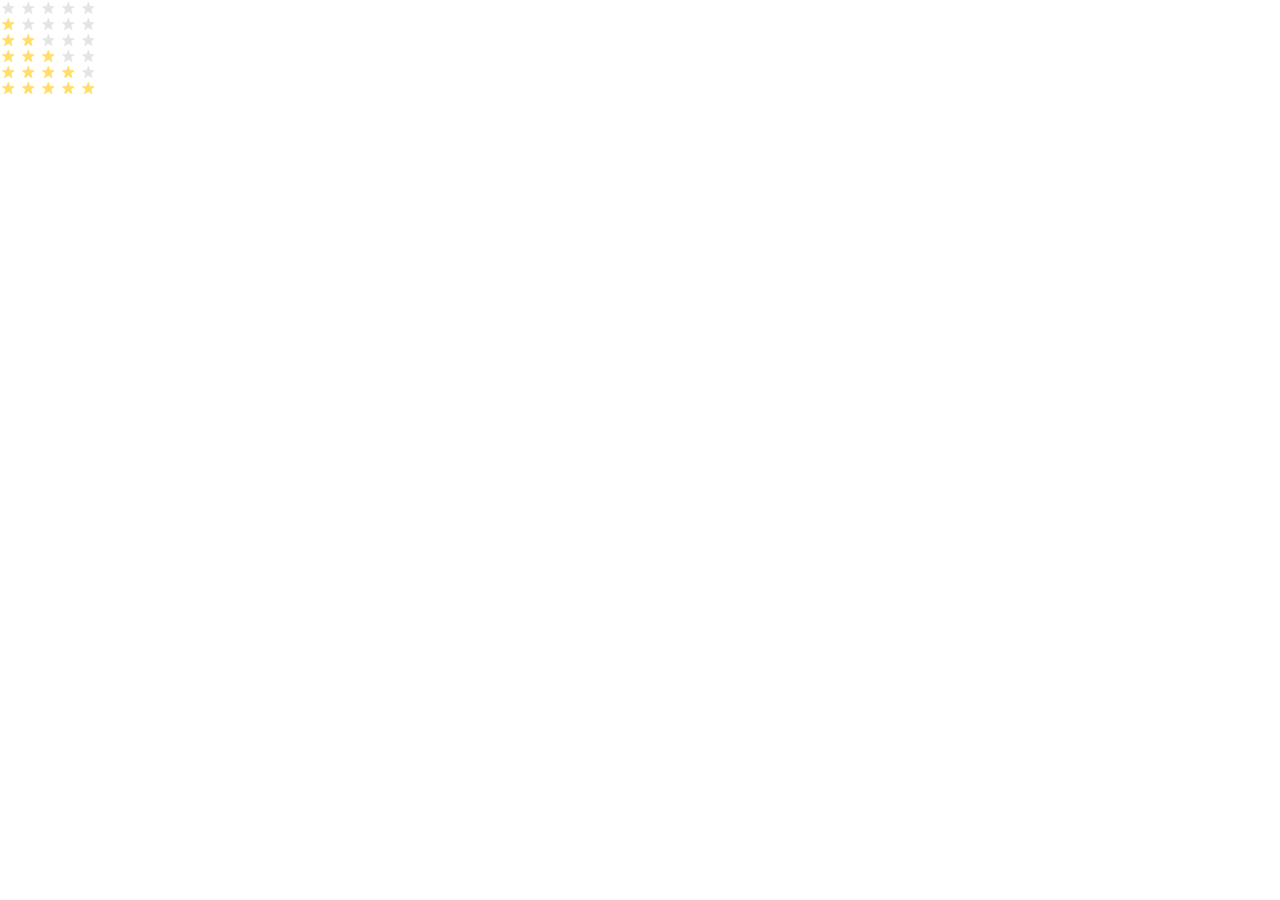
<file: index.html>
<!doctype html><html lang="en"><head><meta charset="utf-8"><meta name="viewport" content="width=device-width, user-scalable=no, initial-scale=1.0, maximum-scale=1.0, minimum-scale=1.0"><title>Stars</title><link rel="stylesheet" href="index.57572d5c.css"><link rel="stylesheet" href="index.031b8596.css"></head><body> <div class="stars stars--0"> <div class="stars__star"></div> <div class="stars__star"></div> <div class="stars__star"></div> <div class="stars__star"></div> <div class="stars__star"></div> </div> <div class="stars stars--1"> <div class="stars__star"></div> <div class="stars__star"></div> <div class="stars__star"></div> <div class="stars__star"></div> <div class="stars__star"></div> </div> <div class="stars stars--2"> <div class="stars__star"></div> <div class="stars__star"></div> <div class="stars__star"></div> <div class="stars__star"></div> <div class="stars__star"></div> </div> <div class="stars stars--3"> <div class="stars__star"></div> <div class="stars__star"></div> <div class="stars__star"></div> <div class="stars__star"></div> <div class="stars__star"></div> </div> <div class="stars stars--4"> <div class="stars__star"></div> <div class="stars__star"></div> <div class="stars__star"></div> <div class="stars__star"></div> <div class="stars__star"></div> </div> <div class="stars stars--5"> <div class="stars__star"></div> <div class="stars__star"></div> <div class="stars__star"></div> <div class="stars__star"></div> <div class="stars__star"></div> </div> </body></html>
</file>
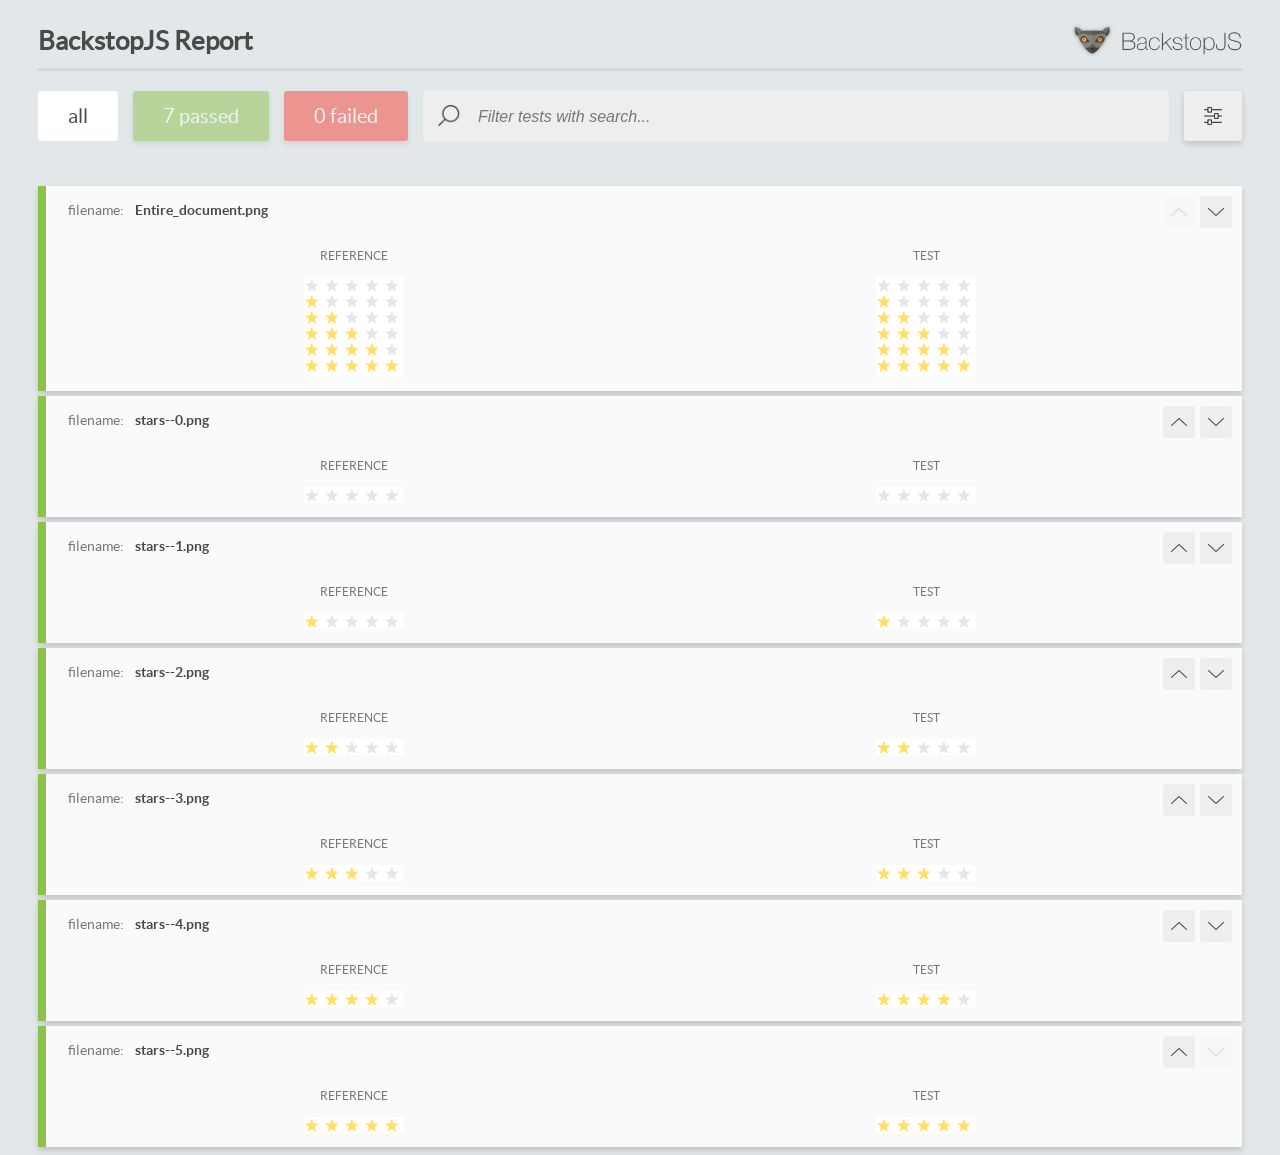
<file: report/html_report/index.html>
<!DOCTYPE html>
<html>
  <head>
    <meta charset="utf-8">
    <!-- Disable Cache -->
    <meta http-equiv="Cache-Control" content="no-cache, no-store, must-revalidate">
    <meta http-equiv="Pragma" content="no-cache">
    <meta http-equiv="Expires" content="0">

    <title>BackstopJS Report</title>

    <style>
      @font-face {
          font-family: 'latoregular';
          src: url('./assets/fonts/lato-regular-webfont.woff2') format('woff2'),
              url('./assets/fonts/lato-regular-webfont.woff') format('woff');
          font-weight: 400;
          font-style: normal;
      }
      @font-face {
          font-family: 'latobold';
          src: url('./assets/fonts/lato-bold-webfont.woff2') format('woff2'),
              url('./assets/fonts/lato-bold-webfont.woff') format('woff');
          font-weight: 700;
          font-style: normal;
      }

      .ReactModal__Body--open {
          overflow: hidden;
      }
      .ReactModal__Body--open .header {
        display: none;
      }

    </style>
  </head>
  <body style="background-color: #E2E7EA">
    <div id="root">

    </div>
    <script>
      function report (report) { // eslint-disable-line no-unused-vars
        window.tests = report;
      }
    </script>
    <script src="config.js"></script>
    <script src="index_bundle.js"></script>
  </body>
</html>
</file>
<file: index.57572d5c.css>
html,body{margin:0}
/*# sourceMappingURL=index.57572d5c.css.map */
</file>
<file: index.031b8596.css>
.stars{display:flex}.stars__star{background-image:url(star.822d561e.svg);background-position:50%;background-repeat:no-repeat;width:16px;height:16px}.stars__star:not(:last-child){margin-right:4px}.stars--1 .stars__star:nth-child(-n+1),.stars--2 .stars__star:nth-child(-n+2),.stars--3 .stars__star:nth-child(-n+3),.stars--4 .stars__star:nth-child(-n+4),.stars--5 .stars__star:nth-child(-n+5){background-image:url(star-active.edda4c43.svg)}
/*# sourceMappingURL=index.031b8596.css.map */
</file>
